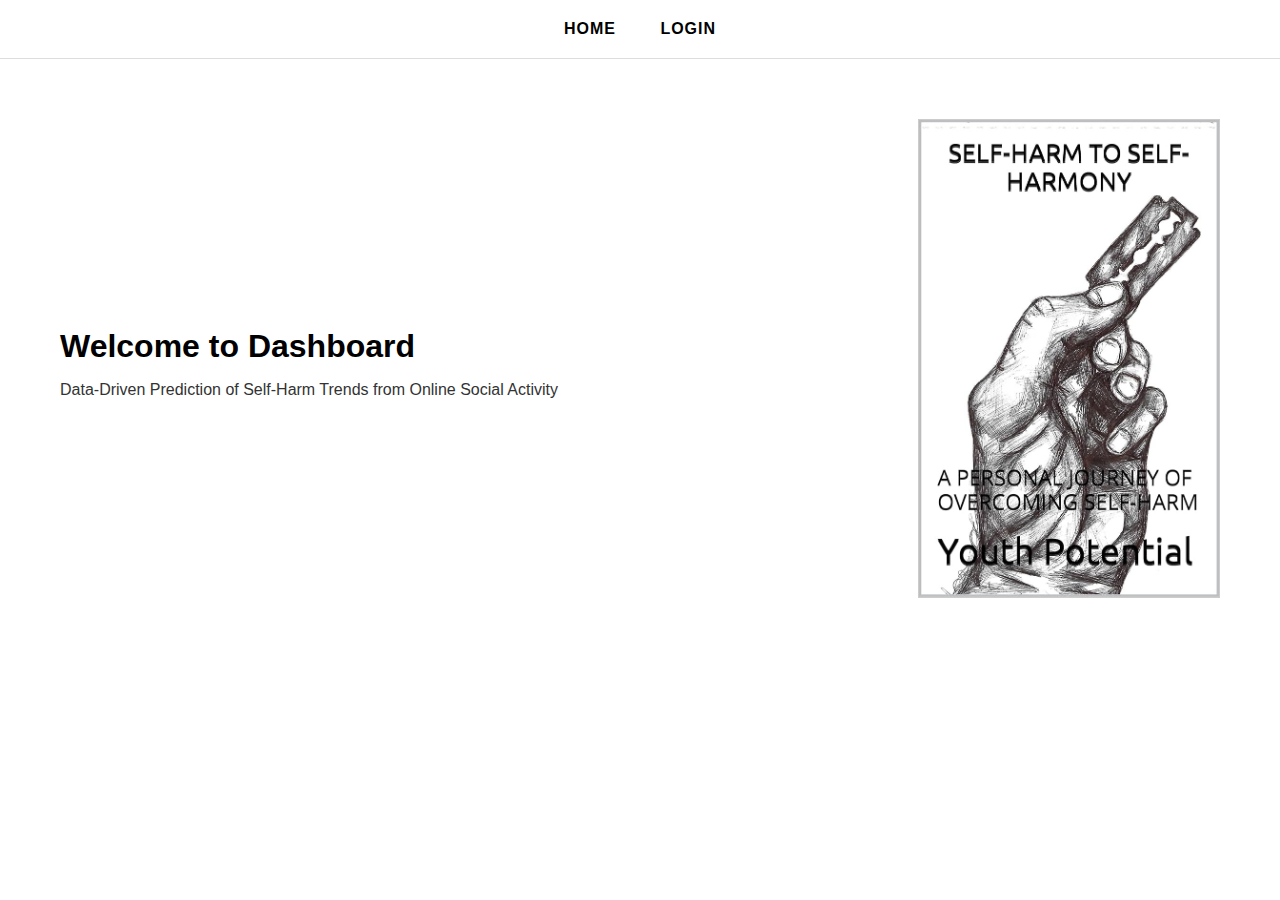
<file: index.html>
<!DOCTYPE html>
<html lang="en">
<head>
    <meta charset="UTF-8">
    <title>Home</title>
    <link rel="stylesheet" href="style.css">
</head>
<body>

<!-- NAVBAR -->
<div class="navbar">
    <a href="#">HOME</a>
    <a href="login.html">LOGIN</a>
</div>

<!-- MAIN CONTENT -->
<div class="container">

    <!-- LEFT TEXT -->
    <div class="text-section">
        <h1>Welcome to Dashboard</h1>
        <p>Data-Driven Prediction of Self-Harm Trends from Online Social Activity</p>
    </div>

    <!-- RIGHT IMAGE -->
    <div class="image-section">
        <img src="poster.cng.jpg" alt="Self Harm Poster">
        
    </div>

</div>

</body>
</html>
</file>
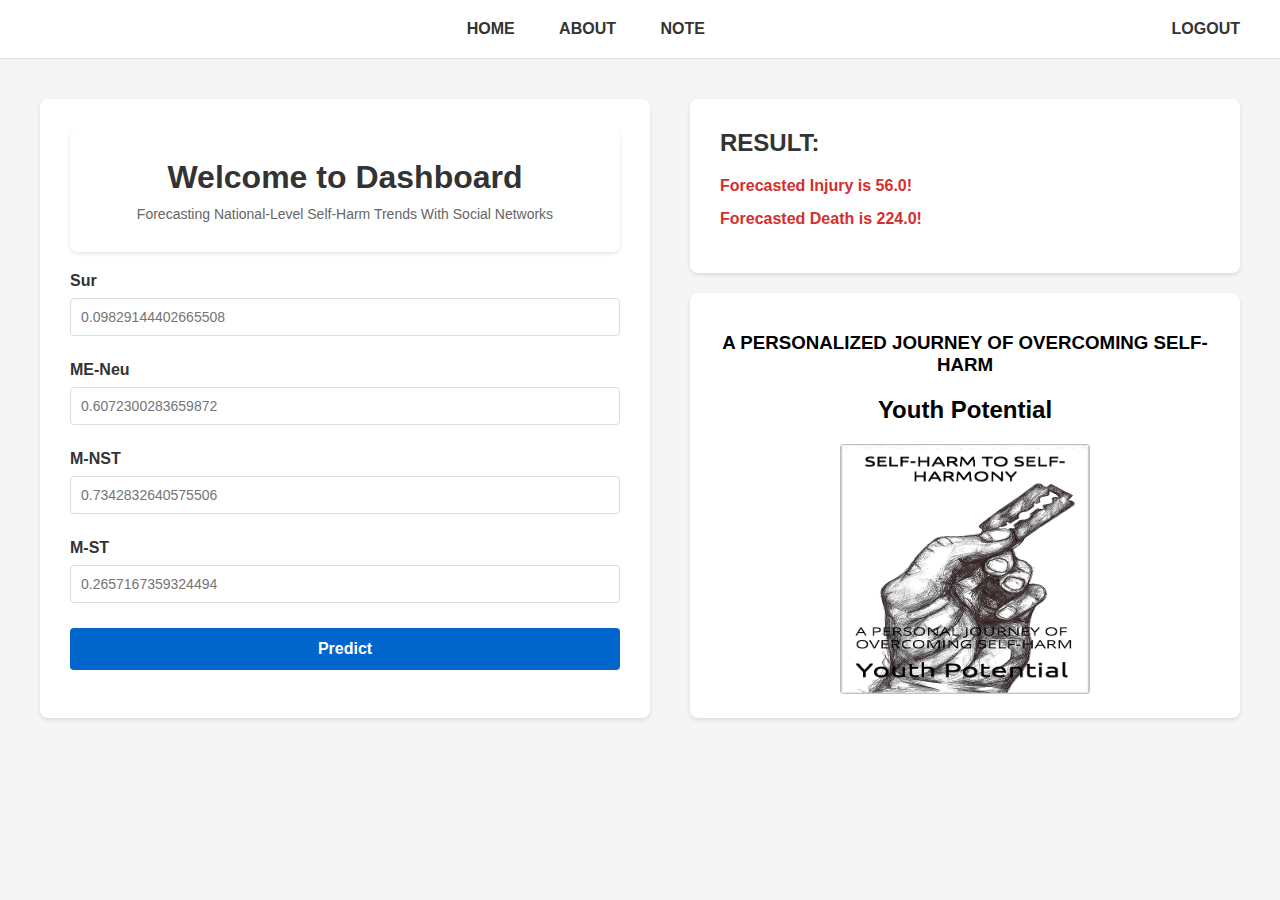
<file: home.html>
<!DOCTYPE html>
<html>
<head>
    <title>Dashboard</title>
    <style>
        body {
            margin: 0;
            padding: 0;
            font-family: Arial, sans-serif;
            background-color: #f5f5f5;
        }
        
        /* Navigation Bar */
        .navbar {
            text-align: center;
            padding: 20px;
            background-color: #fff;
            border-bottom: 1px solid #ddd;
        }
        
        .navbar a {
            text-decoration: none;
            color: #333;
            margin: 0 20px;
            font-weight: bold;
        }
        
        .navbar a:hover {
            color: #0066cc;
        }
        
        /* Main Container */
        .container {
            display: flex;
            padding: 40px;
            gap: 40px;
            max-width: 1400px;
            margin: 0 auto;
        }
        
        /* Left Column */
        .left-column {
            flex: 1;
            background-color: #fff;
            padding: 30px;
            border-radius: 8px;
            box-shadow: 0 2px 4px rgba(0,0,0,0.1);
        }
        
        .input-group {
            margin-bottom: 25px;
        }
        
        .input-group label {
            display: block;
            font-weight: bold;
            margin-bottom: 8px;
            color: #333;
        }
        
        .input-group input {
            width: 100%;
            padding: 10px;
            border: 1px solid #ddd;
            border-radius: 4px;
            box-sizing: border-box;
            font-size: 14px;
        }
        
        .predict-btn {
            width: 100%;
            padding: 12px;
            background-color: #0066cc;
            color: white;
            border: none;
            border-radius: 4px;
            font-size: 16px;
            font-weight: bold;
            cursor: pointer;
            transition: background-color 0.3s;
        }
        
        .predict-btn:hover {
            background-color: #0052a3;
        }
        
        /* Right Column */
        .right-column {
            flex: 1;
        }
        
        .header-section {
            background-color: #fff;
            padding: 30px;
            border-radius: 8px;
            box-shadow: 0 2px 4px rgba(0,0,0,0.1);
            margin-bottom: 20px;
            text-align: center;
        }
        
        .header-section h1 {
            margin: 0 0 10px 0;
            color: #333;
        }
        
        .header-section p {
            margin: 0;
            color: #666;
            font-size: 14px;
        }
        
        .results-section {
            background-color: #fff;
            padding: 30px;
            border-radius: 8px;
            box-shadow: 0 2px 4px rgba(0,0,0,0.1);
            margin-bottom: 20px;
        }
        
        .results-section h2 {
            margin-top: 0;
            color: #333;
        }
        
        .result-item {
            margin: 15px 0;
            font-size: 16px;
        }
        
        .result-item strong {
            color: #d32f2f;
        }
        
        .image-section {
            background-color: #fff;
            padding: 20px;
            border-radius: 8px;
            box-shadow: 0 2px 4px rgba(0,0,0,0.1);
            text-align: center;
        }
        
        .image-section img {
            max-width: 100%;
            height: auto;
            border-radius: 4px;
        }
    </style>
</head>
<body>

<!-- NAVBAR -->
<div class="navbar">
    <a href="/">HOME</a>
    <a href="/about">ABOUT</a>
    <a href="/note">NOTE</a>
    <a href="index.html" style="float: right;">LOGOUT</a>
</div>

<!-- MAIN CONTENT -->
<div class="container">
    <!-- LEFT COLUMN - INPUT FORM -->
    <div class="left-column">
        <div class="header-section">
            <h1>Welcome to Dashboard</h1>
            <p>Forecasting National-Level Self-Harm Trends With Social Networks</p>
        </div>

        <div class="input-group">
            <label>Sur</label>
            <input type="number" id="sur" placeholder="0.09829144402665508" step="0.0001">
        </div>
        
        <div class="input-group">
            <label>ME-Neu</label>
            <input type="number" id="me_neu" placeholder="0.6072300283659872" step="0.0001">
        </div>
        
        <div class="input-group">
            <label>M-NST</label>
            <input type="number" id="m_nst" placeholder="0.7342832640575506" step="0.0001">
        </div>
        
        <div class="input-group">
            <label>M-ST</label>
            <input type="number" id="m_st" placeholder="0.2657167359324494" step="0.0001">
        </div>
        
        <button class="predict-btn">Predict</button>
    </div>
    
    <!-- RIGHT COLUMN - RESULTS -->
    <div class="right-column">
        
        
        <div class="results-section">
            <h2>RESULT:</h2>
            <div class="result-item"><strong>Forecasted Injury is 56.0!</strong></div>
            <div class="result-item"><strong>Forecasted Death is 224.0!</strong></div>
        </div>
        
        <div class="image-section">
            <h3>A PERSONALIZED JOURNEY OF OVERCOMING SELF-HARM</h3>
            <p style="font-size: 24px; font-weight: bold; margin: 20px 0;">Youth Potential</p>
            <!-- Add image here when available -->
            <img src="poster.cng.jpg" alt="Youth Potential" style="height: 250px; width: 250px;">
        </div>
    </div>
</div>

</body>
</html>
</file>
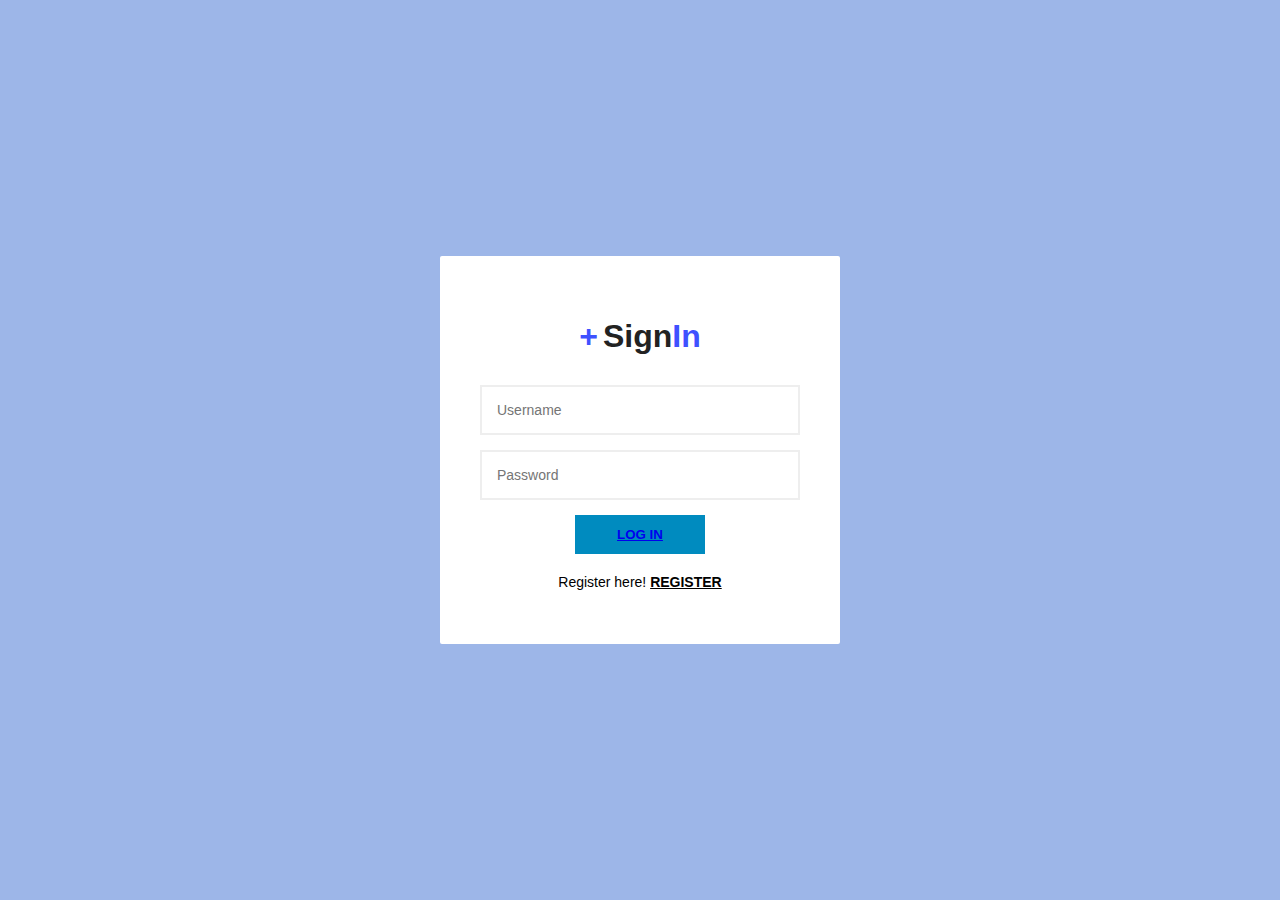
<file: login.html>
<!DOCTYPE html>
<html lang="en">
<head>
    <meta charset="UTF-8">
    <title>Login</title>
    <link rel="stylesheet" href="login.css">
</head>
<body>

<div class="bg">
    <div class="login-container">

        <h1>
            <span class="icon">+</span>Sign<span class="blue">In</span>
        </h1>

        <input type="text" placeholder="Username">
        <input type="password" placeholder="Password">

        <button ><a href="home.html">LOG IN</a></button>

        <p class="register">
            Register here! <a href="register.html">REGISTER</a>
        </p>

    </div>
</div>

</body>
</html>
</file>
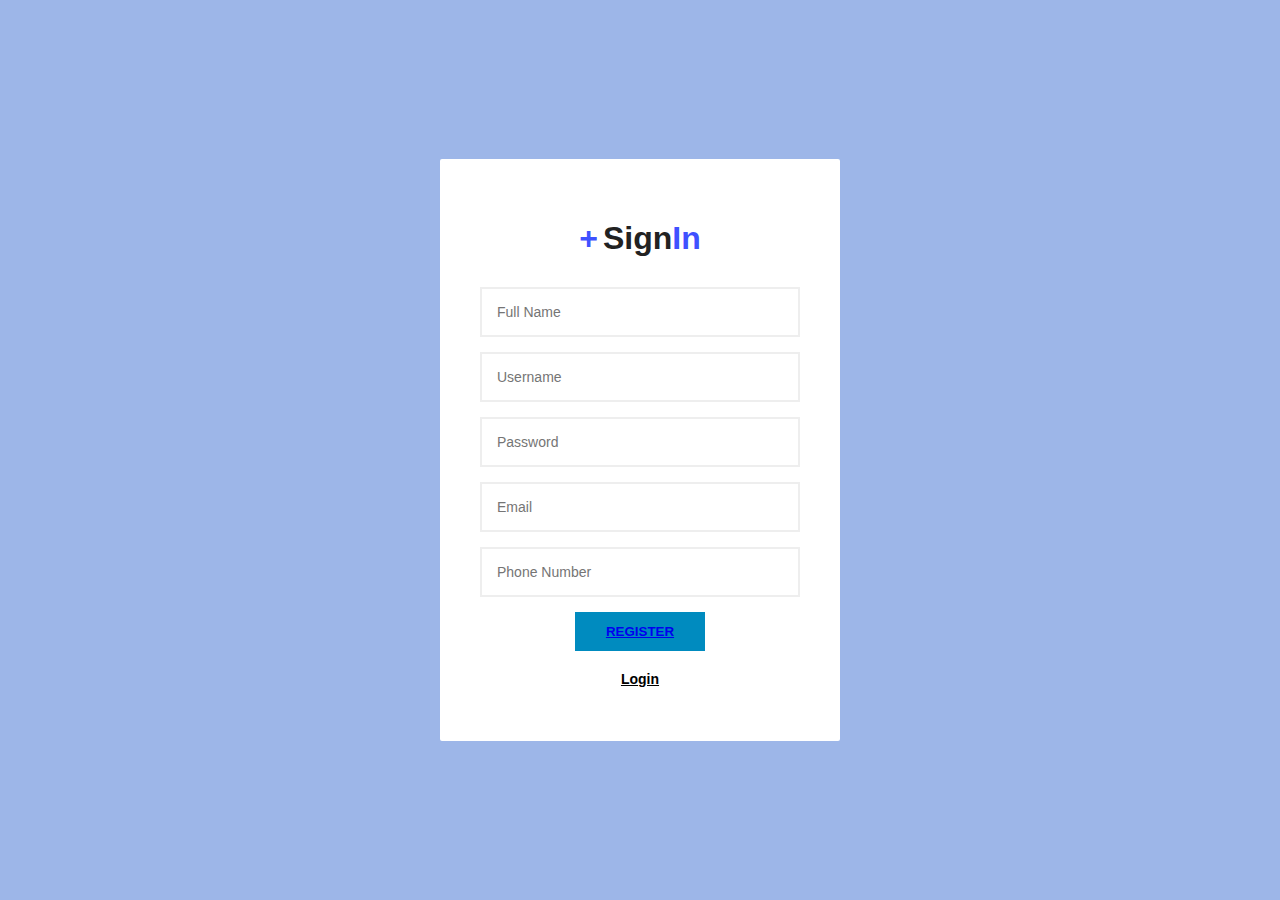
<file: register.html>
<!DOCTYPE html>
<html lang="en">
<head>
    <meta charset="UTF-8">
    <title>Login</title>
    <link rel="stylesheet" href="login.css">
</head>
<body>

<div class="bg">
    <div class="login-container">

        <h1>
            <span class="icon">+</span>Sign<span class="blue">In</span>
        </h1>
        
        <input type="text" name="name" id="name" placeholder="Full Name">
        <input type="text" placeholder="Username">
        <input type="password" placeholder="Password">
        <input type="email" placeholder="Email">
        <input type="number" name="phone" id="phone" placeholder="Phone Number">

        <button ><a href="home.html">REGISTER</a></button>

        <p class="register">
             <a href="login.html">Login</a>
        </p>

    </div>
</div>

</body>
</html>
</file>
<file: style.css>
body {
    margin: 0;
    font-family: Arial, Helvetica, sans-serif;
    background-color: white;
}

/* NAVBAR */
.navbar {
    text-align: center;
    padding: 20px 0;
    border-bottom: 1px solid #ddd;
}

.navbar a {
    margin: 0 20px;
    text-decoration: none;
    color: black;
    font-weight: bold;
    letter-spacing: 1px;
}

/* PAGE CONTENT */
.container {
    display: flex;
    justify-content: space-between;
    align-items: center;
    padding: 60px;
}

/* LEFT SIDE */
.text-section {
    width: 50%;
}

.text-section h1 {
    font-size: 32px;
    margin-bottom: 10px;
}

.text-section p {
    font-size: 16px;
    color: #333;
}

/* RIGHT SIDE */
.image-section {
    width: 40%;
    text-align: right;
}

.image-section img {
    width: 300px;
    border: 1px solid #ccc;
}
</file>
<file: login.css>
* {
    box-sizing: border-box;
    font-family: Arial, Helvetica, sans-serif;
}

body {
    margin: 0;
}

/* Background */
.bg {
    height: 100vh;
    background-color: #9db6e8;
    display: flex;
    justify-content: center;
    align-items: center;
}

/* Login box */
.login-container {
    background: white;
    width: 400px;
    padding: 40px;
    text-align: center;
    border-radius: 2px;
}

/* Title */
.login-container h1 {
    margin-bottom: 30px;
    font-size: 32px;
    color: #222;
}

.icon {
    color: #3f51ff;
    margin-right: 5px;
}

.blue {
    color: #3f51ff;
}

/* Inputs */
.login-container input {
    width: 100%;
    padding: 15px;
    margin-bottom: 15px;
    border: 2px solid #eee;
    font-size: 14px;
}

/* Button */
.login-container button {
    width: 130px;
    padding: 12px;
    background-color: #008bbf;
    border: none;
    color: white;
    font-weight: bold;
    cursor: pointer;
}

/* Register text */
.register {
    margin-top: 20px;
    font-size: 14px;
}

.register a {
    color: black;
    font-weight: bold;
    text-decoration: underline;
}
</file>
